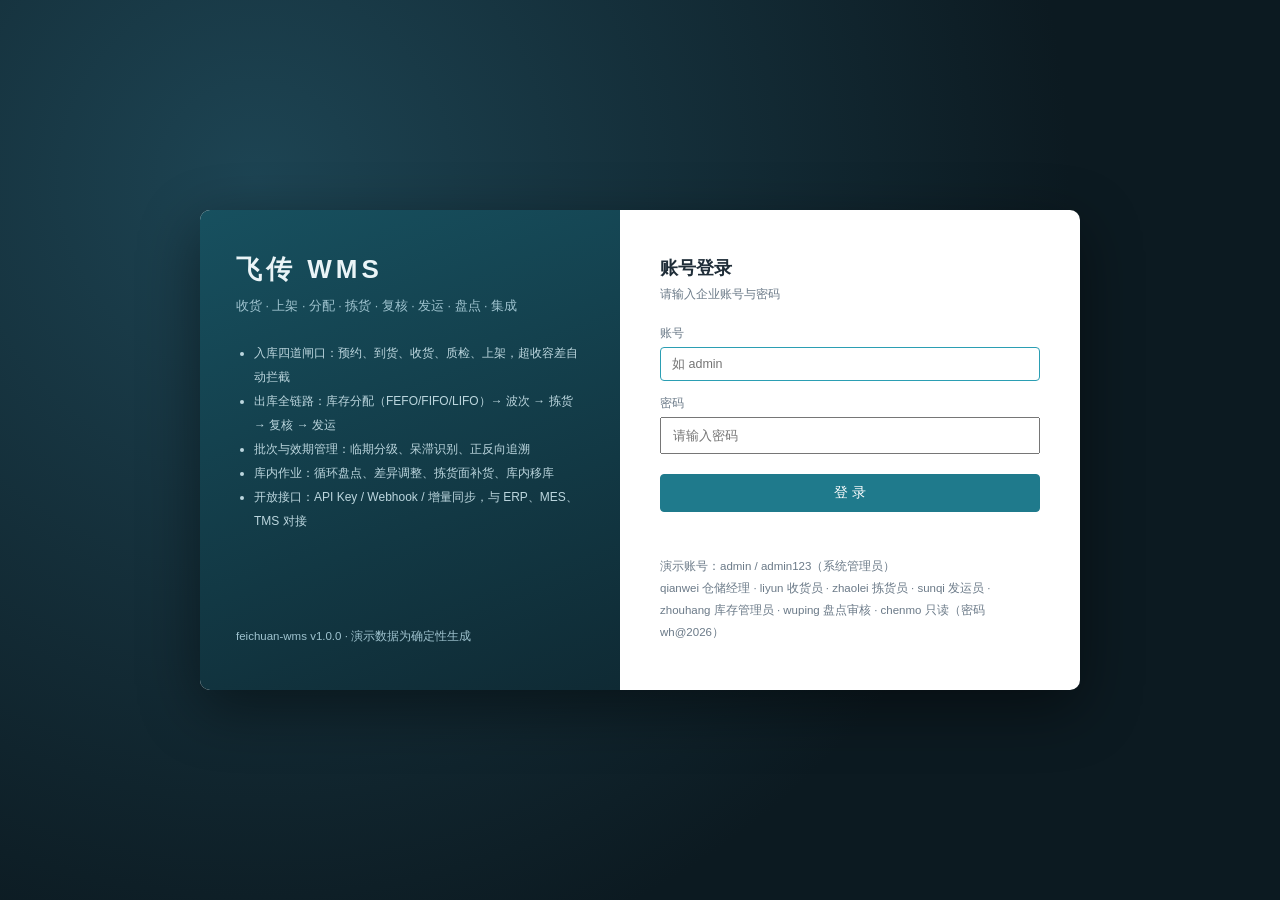
<file: frontend/index.html>
<!DOCTYPE html>
<html lang="zh-CN">
<head>
<meta charset="UTF-8">
<meta name="viewport" content="width=device-width, initial-scale=1">
<title>飞传 WMS · Feichuan WMS</title>
<link rel="stylesheet" href="style.css">
</head>
<body>
<div class="app">
  <header class="titlebar">
    <div class="brand">
      <div class="logo">传</div>
      <div>
        <div class="co">飞传供应链科技（苏州）有限公司</div>
        <div class="sys">飞传 WMS · 仓储执行系统</div>
      </div>
    </div>
    <div class="spacer"></div>
    <div class="ver" id="verNo">feichuan-wms-1.0.0</div>
    <span class="opuser link-out" id="btnLogout" title="退出登录" style="cursor:pointer">退出</span>
    <div class="winbtns"><span>—</span><span>□</span><span class="close">×</span></div>
  </header>

  <nav class="menubar" id="menubar"></nav>

  <div class="body">
    <aside class="tree">
      <div class="tree-title"><span style="color:var(--accent2)">■</span> 功能导航</div>
      <div id="tree"></div>
    </aside>

    <section class="workspace">
      <div class="tabstrip" id="tabstrip"></div>
      <div class="page" id="view"></div>
    </section>

    <aside class="side" id="side"></aside>
  </div>

  <footer class="statusbar">
    <span id="statusMsg">就绪</span>
    <span class="spacer"></span>
    <span>仓库：<b>WH-SZ01 苏州中心仓</b></span>
    <span id="skuLabel">在库 SKU：—</span>
    <span id="pickLabel">待拣任务：—</span>
    <span id="utilLabel">库容：—</span>
    <span id="opFoot">操作员：—</span>
  </footer>
</div>

<div class="mask" id="mask"><div class="dialog" id="dialog"></div></div>

<script src="app.js"></script>
<script src="inbound.js"></script>
<script src="outbound.js"></script>
<script src="stock.js"></script>
<script src="trace.js"></script>
<script src="mdm.js"></script>
<script src="report.js"></script>
</body>
</html>
</file>
<file: frontend/style.css>
:root {
  --bg: #0f1c26;
  --bar: #12262f;
  --bar2: #1a3540;
  --line: #d8dee4;
  --ink: #1f2d38;
  --muted: #6b7a88;
  --accent: #1f7a8c;
  --accent2: #2b9eb3;
  --gold: #c8963e;
  --up: #c0392b;
  --down: #1e8449;
  --warn: #b7791f;
  --bg-soft: #f4f7f9;
}

* { box-sizing: border-box; }

html, body {
  margin: 0;
  padding: 0;
  height: 100%;
  font-family: "Microsoft YaHei", "PingFang SC", "Segoe UI", sans-serif;
  font-size: 13px;
  color: var(--ink);
  background: var(--bg-soft);
}

a { color: var(--accent); text-decoration: none; }
.spacer { flex: 1; }
.mono { font-family: Consolas, "Courier New", monospace; }
.small { font-size: 12px; }
.muted { color: var(--muted); }
.num { text-align: right; font-family: Consolas, monospace; }
.up { color: var(--up); }
.down { color: var(--down); }
.flat { color: var(--muted); }

/* ---------------------------------------------------------------- 应用骨架 */
.app {
  display: flex;
  flex-direction: column;
  height: 100vh;
  min-width: 1180px;
}

.titlebar {
  display: flex;
  align-items: center;
  gap: 12px;
  height: 54px;
  padding: 0 14px;
  background: linear-gradient(180deg, #16323d, #10242c);
  color: #eaf2f5;
  border-bottom: 1px solid #0a171d;
}
.titlebar .brand { display: flex; align-items: center; gap: 10px; }
.titlebar .logo {
  width: 34px; height: 34px; line-height: 34px; text-align: center;
  background: linear-gradient(145deg, var(--accent2), var(--accent));
  border-radius: 8px; font-weight: 700; color: #fff; font-size: 17px;
  box-shadow: 0 2px 8px rgba(0, 0, 0, .35);
}
.titlebar .co { font-size: 13px; font-weight: 600; letter-spacing: .5px; }
.titlebar .sys { font-size: 11px; color: #8fb0bd; margin-top: 2px; }
.titlebar .ver { font-size: 11px; color: #7f9dab; }
.titlebar .opuser { font-size: 12px; color: #cfe0e6; }
.titlebar .winbtns { display: flex; gap: 14px; margin-left: 12px; color: #9ab4bf; font-size: 12px; }
.titlebar .winbtns .close:hover { color: #ff8b7a; }

.menubar {
  display: flex;
  align-items: center;
  gap: 2px;
  height: 36px;
  padding: 0 8px;
  background: var(--bar2);
  border-bottom: 1px solid #0d1e26;
}
.menubar button {
  background: transparent;
  border: 0;
  color: #cfe0e6;
  font-size: 12.5px;
  padding: 6px 13px;
  border-radius: 4px;
  cursor: pointer;
}
.menubar button:hover { background: rgba(255, 255, 255, .1); }
.menubar button.on { background: var(--accent); color: #fff; }

.body { display: flex; flex: 1; min-height: 0; }

.tree {
  width: 186px;
  background: #fff;
  border-right: 1px solid var(--line);
  overflow: auto;
  padding: 8px 0;
}
.tree-title {
  font-size: 11.5px; color: var(--muted); padding: 6px 14px 8px;
  border-bottom: 1px solid #eef1f4; margin-bottom: 6px;
}
.tree .grp { font-size: 12px; color: var(--muted); padding: 8px 14px 4px; }
.tree a {
  display: block; padding: 7px 14px 7px 24px; color: #33434f; font-size: 12.5px;
  border-left: 3px solid transparent;
}
.tree a:hover { background: #f2f7f9; }
.tree a.on { background: #e8f4f7; color: var(--accent); border-left-color: var(--accent); font-weight: 600; }

.workspace { flex: 1; min-width: 0; display: flex; flex-direction: column; }
.tabstrip {
  height: 30px; display: flex; align-items: center; gap: 6px; padding: 0 10px;
  background: #e9eef2; border-bottom: 1px solid var(--line); font-size: 12px; color: var(--muted);
}
.tabstrip .tab {
  background: #fff; border: 1px solid var(--line); border-bottom: 0;
  padding: 4px 12px; border-radius: 4px 4px 0 0; color: var(--ink);
}
.page { flex: 1; overflow: auto; padding: 12px; }

.side {
  width: 262px;
  background: #fff;
  border-left: 1px solid var(--line);
  overflow: auto;
  padding: 10px;
}
.side-block { border: 1px solid #e6ecf0; border-radius: 6px; margin-bottom: 10px; overflow: hidden; }
.side-block .hd {
  background: #f3f7f9; padding: 7px 10px; font-size: 12px; font-weight: 600;
  color: #3b4c58; border-bottom: 1px solid #e6ecf0;
}
.side-block .bd { padding: 9px 10px; }
.side-kv { display: flex; justify-content: space-between; padding: 4px 0; font-size: 12px; }
.side-kv span { color: var(--muted); }

.statusbar {
  height: 26px; display: flex; align-items: center; gap: 18px; padding: 0 12px;
  background: #16323d; color: #b9cdd6; font-size: 11.5px;
}
.statusbar b { color: #eaf2f5; font-weight: 600; }

/* ---------------------------------------------------------------- 通用块 */
.panel {
  background: #fff; border: 1px solid var(--line); border-radius: 6px; margin-bottom: 12px;
  box-shadow: 0 1px 2px rgba(16, 36, 44, .04);
}
.panel-title {
  padding: 9px 12px; font-size: 12.5px; font-weight: 600; color: #2c3e4a;
  border-bottom: 1px solid #edf1f4; display: flex; align-items: center; gap: 8px;
}
.panel-body { padding: 12px; }
.panel-body.flush { padding: 0; }
.panel-actions { margin-left: auto; display: flex; gap: 8px; align-items: center; }

.kpi-grid { display: grid; grid-template-columns: repeat(4, 1fr); gap: 10px; margin-bottom: 12px; }
.kpi-grid.six { grid-template-columns: repeat(6, 1fr); }
.kpi-grid.three { grid-template-columns: repeat(3, 1fr); }
.kpi {
  background: #fff; border: 1px solid var(--line); border-radius: 6px; padding: 11px 13px;
  border-top: 3px solid var(--accent);
}
.kpi.gold { border-top-color: var(--gold); }
.kpi.green { border-top-color: var(--down); }
.kpi.red { border-top-color: var(--up); }
.kpi .k-label { font-size: 11.5px; color: var(--muted); }
.kpi .k-value { font-size: 21px; font-weight: 700; margin-top: 5px; letter-spacing: -.3px; }
.kpi .k-sub { font-size: 11px; color: var(--muted); margin-top: 4px; }

table.grid-table { width: 100%; border-collapse: collapse; font-size: 12.5px; }
table.grid-table th {
  background: #f4f7f9; text-align: left; padding: 8px 10px; font-weight: 600;
  color: #46586a; border-bottom: 1px solid var(--line); white-space: nowrap;
}
table.grid-table td { padding: 7px 10px; border-bottom: 1px solid #eef2f5; }
table.grid-table tbody tr:hover { background: #f8fbfc; }
table.grid-table tr.clickable { cursor: pointer; }
table.grid-table .empty-row td { text-align: center; color: var(--muted); padding: 26px; }
table.grid-table td.num, table.grid-table th.num { text-align: right; font-family: Consolas, monospace; }

.tag {
  display: inline-block; padding: 1px 7px; border-radius: 10px; font-size: 11px;
  background: #eef2f5; color: #55636f; line-height: 18px;
}
.tag.blue { background: #e3f1f5; color: #1f7a8c; }
.tag.green { background: #e6f4ec; color: #1e8449; }
.tag.red { background: #fbeae7; color: #c0392b; }
.tag.gold { background: #fbf2e0; color: #a9772a; }
.tag.gray { background: #eef2f5; color: #6b7a88; }

.btn {
  border: 1px solid var(--line); background: #fff; color: #33434f; padding: 5px 13px;
  border-radius: 4px; cursor: pointer; font-size: 12.5px;
}
.btn:hover { border-color: var(--accent2); color: var(--accent); }
.btn.primary { background: var(--accent); border-color: var(--accent); color: #fff; }
.btn.primary:hover { background: var(--accent2); }
.btn.danger { color: var(--up); border-color: #eccdc9; }
.btn:disabled { opacity: .5; cursor: not-allowed; }
.btn.sm { padding: 3px 9px; font-size: 12px; }

input[type=text], input[type=number], input[type=date], select, textarea {
  border: 1px solid var(--line); border-radius: 4px; padding: 5px 8px; font-size: 12.5px;
  color: var(--ink); background: #fff; outline: none; font-family: inherit;
}
input:focus, select:focus { border-color: var(--accent2); }
.form-row { display: flex; align-items: center; gap: 8px; flex-wrap: wrap; margin-bottom: 10px; }
.form-row label { font-size: 12px; color: var(--muted); }

.msg-list { display: flex; flex-direction: column; gap: 4px; font-size: 12px; }
.msg-list .err { color: var(--up); }
.msg-list .warn { color: var(--warn); }
.msg-list .pass { color: var(--down); }

.progress {
  height: 6px; background: #eef2f5; border-radius: 3px; overflow: hidden; width: 90px;
  display: inline-block; vertical-align: middle;
}
.progress i { display: block; height: 100%; background: var(--accent2); }

.spark { display: inline-flex; align-items: flex-end; gap: 2px; height: 20px; }
.spark i { width: 4px; display: block; background: #cfd8de; }

/* 抽屉 / 弹窗 */
.mask {
  position: fixed; inset: 0; background: rgba(10, 24, 30, .45); display: none;
  align-items: center; justify-content: center; z-index: 90;
}
.mask.on { display: flex; }
.dialog {
  background: #fff; border-radius: 8px; width: 860px; max-width: 94vw; max-height: 88vh;
  overflow: auto; box-shadow: 0 10px 40px rgba(0, 0, 0, .3);
}
.dialog .dh {
  padding: 12px 16px; border-bottom: 1px solid var(--line); font-weight: 600;
  display: flex; align-items: center;
}
.dialog .dh .x { margin-left: auto; cursor: pointer; color: var(--muted); font-size: 16px; }
.dialog .db { padding: 14px 16px; }
.dialog .df {
  padding: 11px 16px; border-top: 1px solid var(--line); display: flex; gap: 8px;
  justify-content: flex-end;
}

/* 登录页 */
.login-wrap {
  min-height: 100vh; display: flex; align-items: center; justify-content: center;
  background: radial-gradient(circle at 20% 20%, #1d4453, #0c1a21 65%);
}
.login-card {
  width: 880px; display: flex; background: #fff; border-radius: 10px; overflow: hidden;
  box-shadow: 0 18px 60px rgba(0, 0, 0, .45);
}
.login-left {
  width: 420px; padding: 42px 36px; color: #eaf4f7;
  background: linear-gradient(160deg, #17505f, #0f2a34);
  display: flex; flex-direction: column;
}
.login-left .lg { font-size: 26px; font-weight: 700; letter-spacing: 4px; }
.login-left .sub { font-size: 12.5px; color: #9fc3cf; margin-top: 8px; line-height: 1.9; }
.login-left ul { margin: 22px 0 0; padding-left: 18px; font-size: 12px; color: #bcd6de; line-height: 2; }
.login-right { flex: 1; padding: 46px 40px; }
.login-right h2 { margin: 0 0 6px; font-size: 18px; }
.login-right .hint { font-size: 12px; color: var(--muted); margin-bottom: 22px; }
.login-right .field { margin-bottom: 14px; }
.login-right .field label { display: block; font-size: 12px; color: var(--muted); margin-bottom: 5px; }
.login-right .field input { width: 100%; padding: 9px 11px; }
.login-right .btn.primary { width: 100%; padding: 9px; margin-top: 6px; font-size: 13.5px; }
.login-err { color: var(--up); font-size: 12px; min-height: 18px; margin-top: 8px; }
.login-demo { margin-top: 18px; font-size: 11.5px; color: var(--muted); line-height: 1.9; }

.chart-legend { display: flex; gap: 14px; font-size: 11.5px; color: var(--muted); }
.chart-legend i { display: inline-block; width: 9px; height: 9px; border-radius: 2px; margin-right: 4px; }

/* ---------------------------------------------------------- 流程审批 */
.nav-badge { display: inline-block; min-width: 16px; padding: 0 5px; margin-left: 6px;
  background: var(--up, #c0392b); color: #fff; border-radius: 9px; font-size: 10.5px;
  line-height: 16px; text-align: center; font-weight: 600; }

.btn.xs { padding: 2px 8px; font-size: 11.5px; }
.btn[disabled] { opacity: .5; cursor: not-allowed; }

.apv-title { font-size: 15px; font-weight: 600; margin: 6px 0 4px; }

.apv-nodes { display: flex; flex-wrap: wrap; gap: 8px; margin: 10px 0 4px; }
.apv-node { display: flex; gap: 8px; align-items: flex-start; min-width: 168px; flex: 1;
  border: 1px solid #e3eaef; border-radius: 6px; padding: 8px 10px; background: #fbfcfd; }
.apv-node.on { border-color: var(--accent2); background: #eff9fb; }
.apv-node.ok { border-color: #9ed3b4; background: #f2fbf6; }
.apv-node.no { border-color: #e6b0a8; background: #fdf4f2; }
.apv-node.skip { opacity: .55; }
.apv-dot { width: 18px; height: 18px; border-radius: 50%; background: #eef2f5; color: #6b7a88;
  font-size: 11px; line-height: 18px; text-align: center; flex: 0 0 18px; }
.apv-node.on .apv-dot { background: var(--accent2); color: #fff; }
.apv-node.ok .apv-dot { background: #1e8449; color: #fff; }
.apv-node.no .apv-dot { background: #c0392b; color: #fff; }
.apv-nb { min-width: 0; }
.apv-nm { font-size: 12.5px; font-weight: 600; }
.apv-cs { margin-top: 4px; display: flex; flex-wrap: wrap; gap: 4px; }
.apv-chip { font-size: 11px; padding: 1px 6px; border-radius: 9px; background: #eef2f5; color: #5d6f7c; }
.apv-chip.on { background: #fbf2e0; color: #a9772a; }
.apv-chip.no { background: #fbeae7; color: #c0392b; }

.apv-tl { border-left: 2px solid #e3eaef; margin-left: 6px; padding-left: 12px; }
.apv-ti { position: relative; padding: 3px 0 7px; font-size: 12px; }
.apv-ti::before { content: ""; position: absolute; left: -18px; top: 8px; width: 7px; height: 7px;
  border-radius: 50%; background: var(--accent2); }
.apv-time { color: #8b9aa6; margin-right: 8px; }
.apv-act { font-weight: 600; margin-right: 6px; }
.apv-who { color: #33475b; margin-right: 6px; }
.apv-cm { color: #5d6f7c; margin: 3px 0 0 2px; line-height: 1.7; }

.apv-form { display: grid; grid-template-columns: repeat(auto-fill, minmax(190px, 1fr)); gap: 6px 14px; font-size: 12.5px; }
.apv-form i { display: block; font-style: normal; color: #8b9aa6; font-size: 11px; }

.apv-ncard { border: 1px dashed #d6e0e7; border-radius: 6px; padding: 6px 10px 2px; margin-bottom: 8px; background: #fbfcfd; }
.apv-ncard .form-row { margin-bottom: 4px; }

/* ---------------------------------------------------------- CRM 组件 */
.kpi-grid.four { grid-template-columns: repeat(4, 1fr); }
.kpi-grid.five { grid-template-columns: repeat(5, 1fr); }

.chips { display: flex; flex-wrap: wrap; gap: 6px; }
.chip {
  border: 1px solid var(--line); background: #fff; color: #4a5b68; border-radius: 14px;
  padding: 3px 11px; font-size: 12px; cursor: pointer;
}
.chip b { margin-left: 6px; color: var(--muted); font-weight: 600; }
.chip.on { background: #e8f4f7; border-color: var(--accent2); color: var(--accent); }
.chip.on b { color: var(--accent); }

.empty-hint { color: var(--muted); font-size: 12px; padding: 14px; text-align: center; }

/* 看板 */
.board { display: flex; gap: 10px; overflow-x: auto; padding-bottom: 8px; }
.board .col {
  flex: 1 0 200px; background: #f7fafb; border: 1px solid #e6ecf0; border-radius: 6px;
  padding: 8px; min-height: 220px;
}
.board .col-hd {
  font-size: 12px; font-weight: 600; color: #3b4c58; margin-bottom: 8px;
  display: flex; justify-content: space-between;
}
.board .col-hd span { font-weight: 400; color: var(--muted); font-size: 11px; }
.card {
  background: #fff; border: 1px solid #e3eaef; border-radius: 5px; padding: 8px 9px;
  margin-bottom: 7px; cursor: pointer; box-shadow: 0 1px 1px rgba(16, 36, 44, .03);
}
.card:hover { border-color: var(--accent2); box-shadow: 0 2px 8px rgba(31, 122, 140, .12); }
.card-t { font-size: 12.5px; font-weight: 600; color: #263943; line-height: 1.4; }
.card-c { font-size: 11.5px; color: var(--muted); margin-top: 2px; }
.card-m { display: flex; justify-content: space-between; align-items: baseline; margin-top: 6px; font-size: 11.5px; }
.card-m b { font-size: 13px; color: #1f7a8c; }
.card-m span { color: var(--muted); }
.card-f { margin-top: 6px; font-size: 11px; color: var(--muted); display: flex; gap: 6px; align-items: center; }

/* 漏斗 */
.funnel { display: flex; flex-direction: column; gap: 7px; }
.fn-row { display: grid; grid-template-columns: 150px 1fr 120px 60px; gap: 10px; align-items: center; }
.fn-name { font-size: 12.5px; color: #33434f; }
.fn-bar { height: 18px; background: #eef3f6; border-radius: 3px; overflow: hidden; }
.fn-bar i {
  display: block; height: 100%;
  background: linear-gradient(90deg, #2b9eb3, #1f7a8c);
}
.fn-val { font-size: 12px; text-align: right; font-family: Consolas, monospace; }
.fn-conv { font-size: 11.5px; color: var(--down); text-align: right; }
.funnel-mini { display: flex; gap: 10px; flex-wrap: wrap; }
.funnel-mini .fm {
  flex: 1 0 120px; border: 1px solid #e6ecf0; border-radius: 5px; padding: 8px 10px;
  background: #fbfdfe;
}
.funnel-mini .fm-v { font-size: 15px; font-weight: 700; color: #1f7a8c; }
.funnel-mini .fm-l { font-size: 11.5px; color: var(--muted); margin-top: 2px; }

/* 时间线 */
.timeline { border-left: 2px solid #e3eaef; margin: 4px 0 4px 6px; padding-left: 12px; }
.tl-item { position: relative; padding: 3px 0 8px; font-size: 12px; color: #33434f; line-height: 1.7; }
.tl-item::before {
  content: ""; position: absolute; left: -17px; top: 9px; width: 7px; height: 7px;
  border-radius: 50%; background: var(--accent2);
}
.tl-time { color: #8b9aa6; margin-right: 8px; font-family: Consolas, monospace; font-size: 11px; }

/* 详情头 */
.detail-head { display: flex; align-items: flex-start; gap: 12px; }
.dh-title { font-size: 16px; font-weight: 600; color: #22333d; }
.dh-tags { margin-left: auto; display: flex; gap: 6px; align-items: center; }
.section-title {
  font-size: 12px; font-weight: 600; color: #3b4c58; margin: 14px 0 8px;
  border-left: 3px solid var(--accent2); padding-left: 8px;
}
.note {
  background: #f6f9fb; border: 1px solid #e6ecf0; border-radius: 5px; padding: 9px 11px;
  font-size: 12.5px; color: #42555f; line-height: 1.8; margin: 8px 0;
}
.warn-box {
  background: #fdf6e9; border: 1px solid #f0dcb8; color: #8a6420; border-radius: 5px;
  padding: 8px 11px; font-size: 12px; margin: 8px 0; line-height: 1.7;
}
.ok-box {
  background: #f1faf4; border: 1px solid #c9e8d5; color: #1e6b43; border-radius: 5px;
  padding: 8px 11px; font-size: 12px; margin: 8px 0; line-height: 1.7;
}
.form-grid { display: grid; grid-template-columns: 110px 1fr 110px 1fr; gap: 8px 10px; align-items: center; }
.form-grid label { font-size: 12px; color: var(--muted); text-align: right; }
.form-grid input, .form-grid select, .form-grid textarea { width: 100%; }
.gate { display: flex; flex-direction: column; gap: 5px; }
.gate-row { display: flex; justify-content: space-between; font-size: 12px; padding: 4px 0;
  border-bottom: 1px dashed #eef2f5; }

.score {
  display: inline-block; min-width: 28px; text-align: center; padding: 1px 6px;
  border-radius: 4px; font-size: 11.5px; font-weight: 700; font-family: Consolas, monospace;
}
.score.green { background: #e6f4ec; color: #1e8449; }
.score.blue { background: #e3f1f5; color: #1f7a8c; }
.score.gold { background: #fbf2e0; color: #a9772a; }
.score.red { background: #fbeae7; color: #c0392b; }

.pill { display: inline-block; padding: 1px 8px; border-radius: 10px; font-size: 11.5px;
  background: #eef2f5; color: #55636f; }
.pill.s2 { background: #fbf2e0; color: #a9772a; }

.tabs { display: flex; gap: 4px; border-bottom: 1px solid var(--line); margin-bottom: 10px; }
.tabs button {
  border: 1px solid transparent; border-bottom: 0; background: transparent; padding: 6px 14px;
  font-size: 12.5px; color: #55636f; cursor: pointer; border-radius: 4px 4px 0 0;
}
.tabs button.on { background: #fff; border-color: var(--line); color: var(--accent); font-weight: 600; }

.code {
  background: #0f2029; color: #d7e6ec; border-radius: 5px; padding: 9px 11px; font-size: 11.5px;
  font-family: Consolas, monospace; line-height: 1.7; overflow-x: auto; white-space: pre;
  margin: 6px 0 0;
}
code { background: #f1f5f8; padding: 1px 5px; border-radius: 3px; font-size: 11.5px;
  font-family: Consolas, monospace; color: #1f5f6d; }
.keybox {
  font-family: Consolas, monospace; font-size: 12.5px; background: #0f2029; color: #9ee6b8;
  padding: 12px; border-radius: 5px; word-break: break-all; margin: 8px 0;
}
.intg-grid { display: grid; grid-template-columns: repeat(3, 1fr); gap: 10px; }
.intg-card { border: 1px solid #e6ecf0; border-radius: 6px; padding: 10px 11px; background: #fbfdfe; }
.intg-card b { font-size: 12.5px; color: #22333d; }
.intg-card .small { margin-top: 4px; line-height: 1.7; }
.calc-box { margin-top: 10px; font-size: 12.5px; background: #f6f9fb; border: 1px solid #e6ecf0;
  border-radius: 5px; padding: 8px 11px; }
.qline { gap: 6px; }
.qline select { flex: 1; min-width: 200px; }

/* ---------------------------------------------------------- MES 扩展 */
.board-grid { display: grid; grid-template-columns: repeat(auto-fill, minmax(280px, 1fr)); gap: 10px; }
.board-card { border: 1px solid var(--line); border-radius: 6px; background: #fbfcfd; padding: 10px; }
.bc-hd { display: flex; align-items: center; gap: 8px; margin-bottom: 4px; }
.bc-meta { margin-bottom: 6px; }
.bc-order { border-top: 1px dashed var(--line); padding-top: 6px; margin-top: 6px; }
.bo-line { display: flex; align-items: center; gap: 6px; margin-bottom: 3px; }
.pbar { height: 6px; background: #eef2f5; border-radius: 3px; overflow: hidden; flex: 1; min-width: 60px; }
.pbar > i { display: block; height: 100%; background: linear-gradient(90deg, var(--accent2), var(--accent)); }
.pbar.warn > i { background: linear-gradient(90deg, #e0b25a, var(--gold)); }
.pbar.bad > i { background: linear-gradient(90deg, #d9695b, #b4463a); }
.ring { width: 96px; height: 96px; border-radius: 50%; display: flex; align-items: center; justify-content: center; }
.ring-in { width: 74px; height: 74px; border-radius: 50%; background: #fff; display: flex;
  flex-direction: column; align-items: center; justify-content: center; }
.ring-in b { font-size: 17px; color: var(--ink); }
.ring-in span { font-size: 10px; color: var(--muted); }
.oee-flex { display: flex; gap: 18px; align-items: center; flex-wrap: wrap; }
.oee-legend { font-size: 12px; color: var(--muted); line-height: 1.9; }
.mono { font-family: ui-monospace, Menlo, Consolas, monospace; }
.clickable { cursor: pointer; }
.grid-table td .pbar { min-width: 60px; }
.tl { display: flex; gap: 8px; align-items: center; }
.kpi-grid.four { display: grid; grid-template-columns: repeat(4, 1fr); gap: 10px; }
.dot { width: 8px; height: 8px; border-radius: 50%; display: inline-block; margin-right: 4px; }
.gate-box { display: grid; grid-template-columns: repeat(auto-fill, minmax(240px, 1fr)); gap: 8px;
  background: var(--bg-soft); border: 1px solid var(--line); border-radius: 6px; padding: 10px; margin: 8px 0 4px; }
.gate-box .gate { flex-direction: row; align-items: center; gap: 8px; font-size: 12px; }
.gate-box .gate b { font-weight: 600; }
.gate-box .gate.ok { color: #1e8449; }
.gantt-table { border-collapse: collapse; width: 100%; min-width: 880px; table-layout: fixed; }
.gantt-table th { font-size: 11px; color: var(--muted); font-weight: 500; padding: 5px 3px;
  border-bottom: 1px solid var(--line); text-align: left; }
.gantt-table td { border: 1px solid #eef2f5; height: 40px; vertical-align: top; padding: 2px; font-size: 11px; }
.gantt-table td.today { background: #fbf7ee; }
.gantt-bar { border-radius: 3px; padding: 2px 4px; margin-bottom: 2px; color: #fff; font-size: 10px;
  cursor: pointer; white-space: nowrap; overflow: hidden; text-overflow: ellipsis; }
.gantt-bar.g-draft { background: #8fb3c4; }
.gantt-bar.g-plan { background: #2b7fa8; }
.gantt-bar.g-run { background: #c8963e; }
.gantt-bar.g-done { background: #2f8f5b; }

/* ---------------------------------------------------------- WMS 扩展 */
.inp {
  border: 1px solid var(--line); border-radius: 4px; padding: 5px 8px; font-size: 12.5px;
  color: var(--ink); background: #fff; outline: none; font-family: inherit; min-width: 0;
}
.inp:focus { border-color: var(--accent2); box-shadow: 0 0 0 2px rgba(43, 158, 179, .12); }
.inp.sm { padding: 3px 6px; font-size: 11.5px; }
select.inp { padding-right: 4px; }

.row-flex { display: flex; align-items: center; gap: 6px; flex-wrap: wrap; }
.line-row { margin-bottom: 6px; }
.line-row .inp { flex: 1 1 90px; }
.line-row .inp[data-qty] { flex: 0 0 96px; }
.form-grid label.full { grid-column: 1 / -1; text-align: left; color: var(--ink); font-size: 12.5px; }
.form-grid label.full .row-flex { margin-top: 3px; }
.form-foot { display: flex; gap: 8px; justify-content: flex-end; margin: 4px 0 10px; flex-wrap: wrap; }

.sub-title {
  font-size: 12px; font-weight: 600; color: #3b4c58; margin: 14px 0 8px;
  border-left: 3px solid var(--accent2); padding-left: 8px;
}
.sub-title:first-child { margin-top: 0; }

.kv-grid { display: grid; grid-template-columns: repeat(2, minmax(220px, 1fr)); gap: 0 22px;
  border: 1px solid #e6ecf0; border-radius: 6px; padding: 6px 12px; background: #fbfcfd; margin: 8px 0; }
.kv-grid .side-kv { border-bottom: 1px dashed #eef2f5; padding: 5px 0; }
.kv-grid .side-kv:nth-last-child(-n+2) { border-bottom: 0; }
.kv-grid .side-kv b { font-weight: 600; color: #22333d; text-align: right; }

.util-cell { display: flex; align-items: center; gap: 6px; }
.util-cell .pbar { width: 70px; }
.util-cell span { color: var(--muted); white-space: nowrap; }

.chip-n { margin-left: 6px; color: var(--muted); font-weight: 600; font-size: 11px; }
.lg-dot { display: inline-flex; align-items: center; font-size: 11.5px; color: var(--muted); }
.lg-dot i { display: inline-block; width: 9px; height: 9px; border-radius: 2px; margin-right: 4px; }
.chart-legend .lg { display: inline-flex; align-items: center; }

.bar-row { display: flex; align-items: center; gap: 8px; padding: 4px 0; font-size: 12px; }
.bar-row .bar-name { width: 108px; color: #3b4c58; flex: 0 0 108px; }
.bar-row .pbar { flex: 1; }
.bar-row .bar-val { width: 46px; text-align: right; font-family: Consolas, monospace; color: var(--muted); }

.event-tags { display: flex; flex-wrap: wrap; gap: 6px; margin: 4px 0 6px; }
.event-tags .tag { font-size: 11px; }

.secret-box {
  background: #0f2029; color: #9ee6b8; border-radius: 5px; padding: 10px 12px;
  font-size: 12px; word-break: break-all; line-height: 1.7; margin: 8px 0;
  border: 1px solid #0a171d;
}

.dialog.wide { width: 1080px; }
.gate-hd { grid-column: 1 / -1; font-size: 11.5px; color: var(--muted); margin-bottom: 2px; }
.text-right { text-align: right; }

/* 库区负荷卡 */
.zone-cards { display: grid; grid-template-columns: repeat(auto-fill, minmax(158px, 1fr)); gap: 8px; }
.zone-card {
  border: 1px solid #e3eaef; border-radius: 6px; padding: 8px 10px; background: #fbfcfd;
  cursor: pointer;
}
.zone-card:hover { border-color: var(--accent2); background: #f4fbfc; }
.zone-card.on { border-color: var(--accent); background: #eef9fb; box-shadow: 0 0 0 2px rgba(31, 122, 140, .1); }
.zc-hd { display: flex; align-items: baseline; gap: 6px; }
.zc-hd b { font-size: 13px; color: #22333d; font-family: Consolas, monospace; }
.zc-hd span { font-size: 11px; color: var(--muted); }
.zc-name { font-size: 11.5px; color: #5d6f7c; margin: 3px 0 6px; white-space: nowrap;
  overflow: hidden; text-overflow: ellipsis; }
.zone-card .pbar { width: 100%; }
.zc-ft { display: flex; justify-content: space-between; font-size: 10.5px; color: var(--muted); margin-top: 5px; }

/* 库位热力网格 */
.loc-grid { display: grid; grid-template-columns: repeat(auto-fill, minmax(72px, 1fr)); gap: 3px;
  margin-top: 6px; }
.loc-cell {
  border: 1px solid #dde5ea; border-radius: 3px; padding: 3px 4px; text-align: center;
  cursor: pointer; background: #f7fafb; line-height: 1.35;
}
.loc-cell b { display: block; font-size: 9.5px; font-family: Consolas, monospace; color: #46586a;
  font-weight: 600; }
.loc-cell span { display: block; font-size: 9.5px; color: #6b7a88; }
.loc-cell:hover { border-color: var(--accent); box-shadow: 0 0 0 2px rgba(31, 122, 140, .15); }
.loc-cell.lv0 { background: #f7fafb; }
.loc-cell.lv1 { background: #e8f5f8; border-color: #c5e4eb; }
.loc-cell.lv1 b { color: #1f6d7c; }
.loc-cell.lv2 { background: #c9e8ef; border-color: #a6d6e0; }
.loc-cell.lv2 b, .loc-cell.lv2 span { color: #17505f; }
.loc-cell.lv3 { background: #f6e2b8; border-color: #e8ce93; }
.loc-cell.lv3 b, .loc-cell.lv3 span { color: #8a6420; }
.loc-cell.lv4 { background: #f0b9ae; border-color: #e09a8b; }
.loc-cell.lv4 b, .loc-cell.lv4 span { color: #7c2d20; }
.loc-legend { display: flex; gap: 14px; font-size: 11px; color: var(--muted); margin: 12px 0 2px;
  align-items: center; flex-wrap: wrap; }
.loc-legend i { display: inline-block; width: 11px; height: 11px; border-radius: 2px; margin-right: 4px;
  vertical-align: -1px; border: 1px solid #dde5ea; }
.loc-legend i.lv0 { background: #f7fafb; }
.loc-legend i.lv1 { background: #e8f5f8; }
.loc-legend i.lv2 { background: #c9e8ef; }
.loc-legend i.lv3 { background: #f6e2b8; }
.loc-legend i.lv4 { background: #f0b9ae; }

/* 正反向追溯链 */
.trace-chain { display: flex; align-items: stretch; gap: 8px; margin: 8px 0 4px; }
.tc-col { flex: 1 1 0; min-width: 0; display: flex; flex-direction: column; gap: 6px; }
.tc-hd { font-size: 11.5px; font-weight: 600; color: #3b4c58; background: #f3f7f9;
  border: 1px solid #e6ecf0; border-radius: 4px; padding: 5px 8px; }
.tc-card { border: 1px solid #e3eaef; border-radius: 5px; padding: 6px 8px; background: #fbfcfd;
  font-size: 11.5px; line-height: 1.7; color: #46586a; }
.tc-card b { display: block; font-size: 12px; color: #22333d; }
.tc-card.muted { color: var(--muted); text-align: center; background: #f7fafb; }
.tc-arrow { align-self: center; color: #b7c6cf; font-size: 18px; flex: 0 0 22px; text-align: center; }
.trace-chip {
  display: inline-flex; align-items: baseline; gap: 6px; border: 1px solid var(--line);
  border-radius: 14px; padding: 3px 10px; font-size: 11.5px; background: #fff; cursor: pointer;
  margin: 0 6px 6px 0;
}
.trace-chip b { font-family: Consolas, monospace; color: #1f7a8c; font-size: 11.5px; }
.trace-chip:hover { border-color: var(--accent2); background: #f2fbfc; }

/* 文本色（KPI 卡内保持常规墨色，避免整卡染色） */
.red { color: var(--up); }
.green { color: var(--down); }
.kpi.red, .kpi.green, .kpi.gold { color: var(--ink); }
</file>
